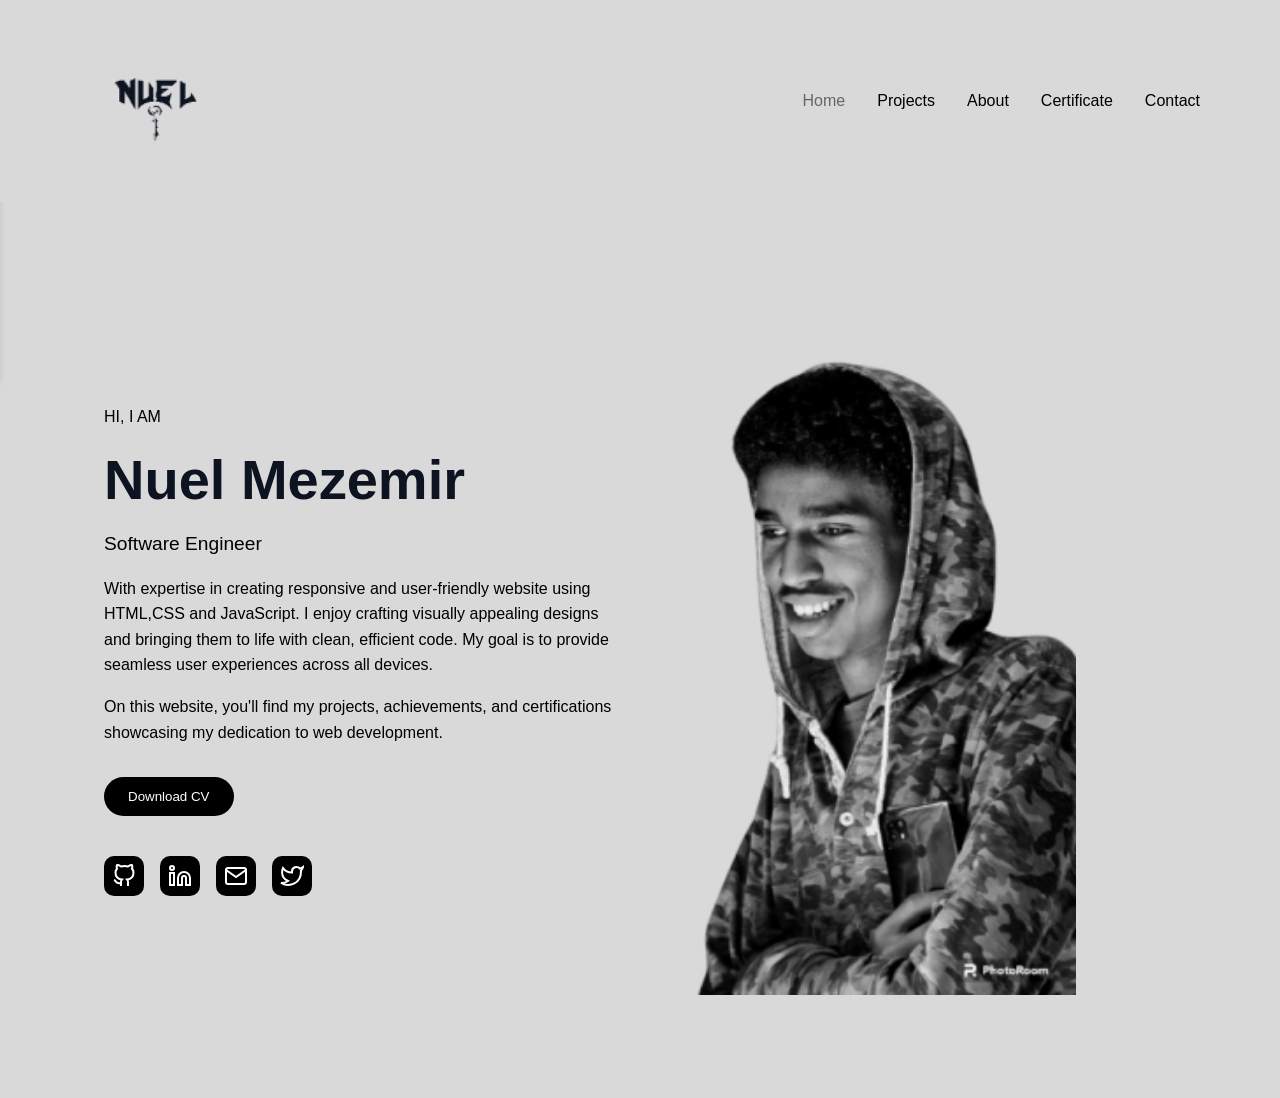
<file: index.html>
<!DOCTYPE html>
<html lang="en">
  <head>
    <meta charset="UTF-8" />
    <meta name="viewport" content="width=device-width, initial-scale=1.0" />
    <title>Nuel Mezemir - Portfolio</title>
    <link rel="stylesheet" href="styles/home.css" />
  </head>
  <body>
    <nav class="navbar">
      <div class="menu-toggle">
        <div class="hamburger"></div>
      </div>
      <div class="logo">
        <a href="index.html"
          ><img
            class="logo-img"
            src="images\output-onlinepngtools 2.png"
            alt=""
        /></a>
      </div>
      <ul class="nav-links">
        <li><a href="index.html" class="active">Home</a></li>
        <li><a href="projects.html">Projects</a></li>
        <li><a href="About.html">About</a></li>
        <li><a href="Certificate.html">Certificate</a></li>
        <li><a href="contact.html">Contact</a></li>
      </ul>
    </nav>

    <div class="mobile-menu">
      <ul>
        <li><a href="index.html" class="active">Home</a></li>
        <li><a href="projects.html">Projects</a></li>
        <li><a href="About.html">About</a></li>
        <li><a href="Certificate.html">Certificate</a></li>
        <li><a href="contact.html">Contact</a></li>
      </ul>
    </div>

    <main class="hero">
      <div class="hero-content">
        <span class="greeting">HI, I AM</span>
        <h1>Nuel Mezemir</h1>
        <h2>Software Engineer</h2>
        <p class="description">
          With expertise in creating responsive and user-friendly website using
          HTML,CSS and JavaScript. I enjoy crafting visually appealing designs
          and bringing them to life with clean, efficient code. My goal is to
          provide seamless user experiences across all devices.
        </p>
        <p class="sub-description">
          On this website, you'll find my projects, achievements, and
          certifications showcasing my dedication to web development.
        </p>
        <button class="download-cv">Download CV</button>

        <div class="social-links">
          <a href="https://github.com/nuelsha" class="social-icon github">
            <svg
              width="24"
              height="24"
              viewBox="0 0 24 24"
              fill="none"
              stroke="currentColor"
              stroke-width="2"
            >
              <path
                d="M9 19c-5 1.5-5-2.5-7-3m14 6v-3.87a3.37 3.37 0 0 0-.94-2.61c3.14-.35 6.44-1.54 6.44-7A5.44 5.44 0 0 0 20 4.77 5.07 5.07 0 0 0 19.91 1S18.73.65 16 2.48a13.38 13.38 0 0 0-7 0C6.27.65 5.09 1 5.09 1A5.07 5.07 0 0 0 5 4.77a5.44 5.44 0 0 0-1.5 3.78c0 5.42 3.3 6.61 6.44 7A3.37 3.37 0 0 0 9 18.13V22"
              ></path>
            </svg>
          </a>
          <a
            href="https://www.linkedin.com/in/nuel-mezemir/"
            class="social-icon linkedin"
          >
            <svg
              width="24"
              height="24"
              viewBox="0 0 24 24"
              fill="none"
              stroke="currentColor"
              stroke-width="2"
            >
              <path
                d="M16 8a6 6 0 0 1 6 6v7h-4v-7a2 2 0 0 0-2-2 2 2 0 0 0-2 2v7h-4v-7a6 6 0 0 1 6-6z"
              ></path>
              <rect x="2" y="9" width="4" height="12"></rect>
              <circle cx="4" cy="4" r="2"></circle>
            </svg>
          </a>
          <a href="mailto:mezemirnuel@gmail.com" class="social-icon email">
            <svg
              width="24"
              height="24"
              viewBox="0 0 24 24"
              fill="none"
              stroke="currentColor"
              stroke-width="2"
            >
              <path
                d="M4 4h16c1.1 0 2 .9 2 2v12c0 1.1-.9 2-2 2H4c-1.1 0-2-.9-2-2V6c0-1.1.9-2 2-2z"
              ></path>
              <polyline points="22,6 12,13 2,6"></polyline>
            </svg>
          </a>
          <a href="@MezemirNue16535" class="social-icon twitter">
            <svg
              width="24"
              height="24"
              viewBox="0 0 24 24"
              fill="none"
              stroke="currentColor"
              stroke-width="2"
            >
              <path
                d="M23 3a10.9 10.9 0 0 1-3.14 1.53 4.48 4.48 0 0 0-7.86 3v1A10.66 10.66 0 0 1 3 4s-4 9 5 13a11.64 11.64 0 0 1-7 2c9 5 20 0 20-11.5a4.5 4.5 0 0 0-.08-.83A7.72 7.72 0 0 0 23 3z"
              ></path>
            </svg>
          </a>
        </div>
      </div>
      <div class="hero-image">
        <img
          class="portrait"
          src="images\Photoroom-20240301_193446-removebg-preview 2.png"
        />
      </div>
    </main>

    <script src="scripts/home.js"></script>
  </body>
</html>
</file>
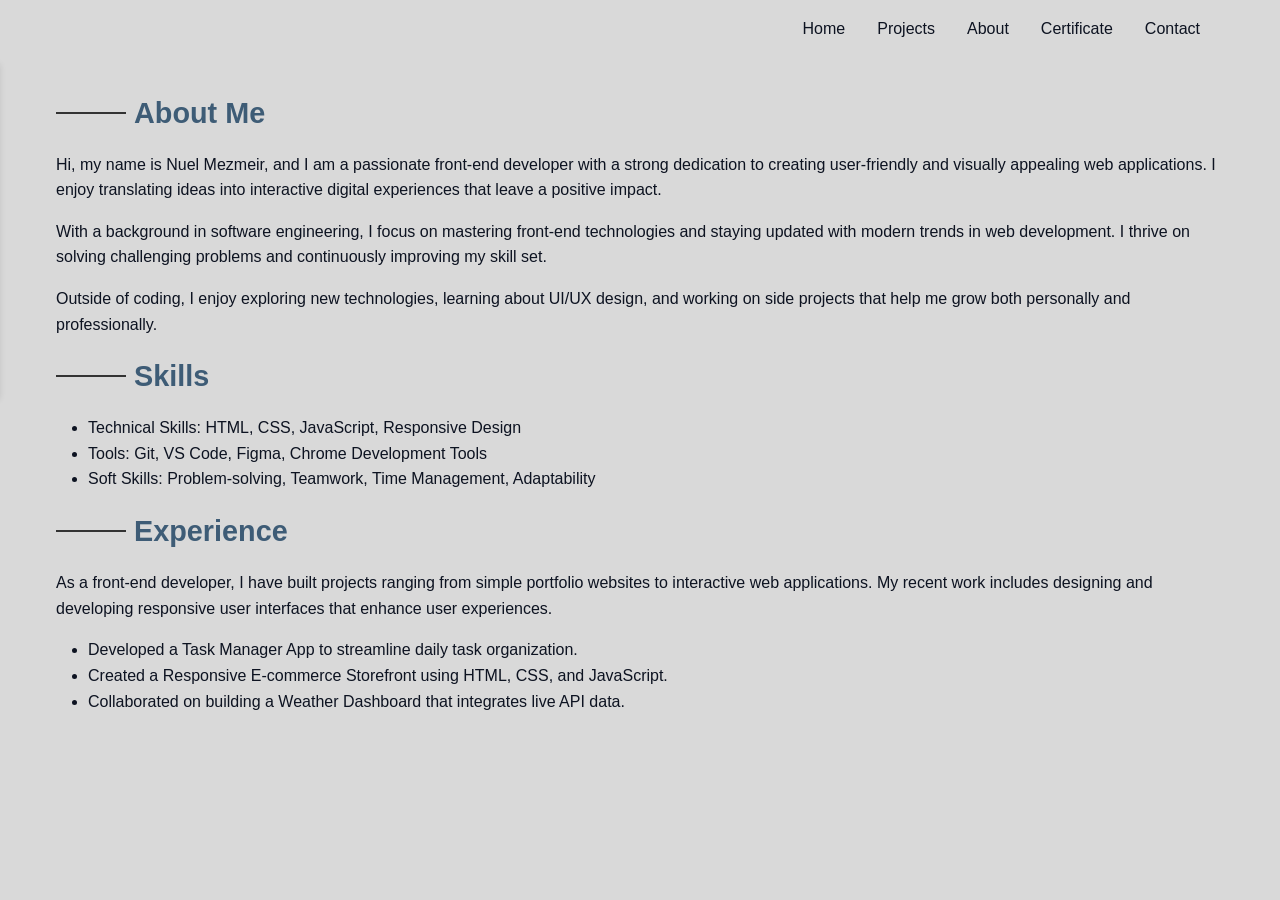
<file: About.html>
<!DOCTYPE html>
<html lang="en">
<head>
  <meta charset="UTF-8">
  <meta name="viewport" content="width=device-width, initial-scale=1.0">
  <title>About Me</title>
  <link rel="stylesheet" href="styles\About.css">
</head>
<body>
  <!-- Header Section -->
  <header>
    <nav class="navbar">
        <div class="menu-toggle">
            <div class="hamburger"></div>
        </div>
        <div class="logo"><a href="index.html"logo-img" src="images\output-onlinepngtools 2.png" alt=""></a></div>
        <ul class="nav-links">
            <li><a href="index.htmlclass="active">Home</a></li>
            <li><a href="projects.html">Projects</a></li>
            <li><a href="About.html">About</a></li>
            <li><a href="Certificate.html">Certificate</a></li>
            <li><a href="contact.html">Contact</a></li>
        </ul>
    </nav>
  </header>

  <div class="mobile-menu">
    <ul>
        <li><a href="index.htmlclass="active">Home</a></li>
        <li><a href="projects.html">Projects</a></li>
        <li><a href="About.html">About</a></li>
        <li><a href="Certificate.html">Certificate</a></li>
        <li><a href="contact.html">Contact</a></li>
    </ul>
  </div>

  <!-- Main Content -->
  <main>
    <!-- About Section -->
    <section class="about">
      <div class="section-header">
        <div class="line"></div>
        <h1>About Me</h1>
      </div>
      <p>
        Hi, my name is Nuel Mezmeir, and I am a passionate front-end developer with a strong dedication to creating user-friendly and visually appealing web applications. I enjoy translating ideas into interactive digital experiences that leave a positive impact.
      </p>
      <p>
        With a background in software engineering, I focus on mastering front-end technologies and staying updated with modern trends in web development. I thrive on solving challenging problems and continuously improving my skill set.
      </p>
      <p>
        Outside of coding, I enjoy exploring new technologies, learning about UI/UX design, and working on side projects that help me grow both personally and professionally.
      </p>
    </section>

    <!-- Skills Section -->
    <section class="skills">
      <div class="section-header">
        <div class="line"></div>
        <h1>Skills</h1>
      </div>
      <ul>
        <li>Technical Skills: HTML, CSS, JavaScript, Responsive Design</li>
        <li>Tools: Git, VS Code, Figma, Chrome Development Tools</li>
        <li>Soft Skills: Problem-solving, Teamwork, Time Management, Adaptability</li>
      </ul>
    </section>

    <!-- Experience Section -->
    <section class="experience">
      <div class="section-header">
        <div class="line"></div>
        <h1>Experience</h1>
      </div>
      <p>
        As a front-end developer, I have built projects ranging from simple portfolio websites to interactive web applications. My recent work includes designing and developing responsive user interfaces that enhance user experiences.
      </p>
      <ul>
        <li>Developed a Task Manager App to streamline daily task organization.</li>
        <li>Created a Responsive E-commerce Storefront using HTML, CSS, and JavaScript.</li>
        <li>Collaborated on building a Weather Dashboard that integrates live API data.</li>
      </ul>
    </section>
  </main>

  

  <script src="scripts\About.js"></script>
</body>
</html>
</file>
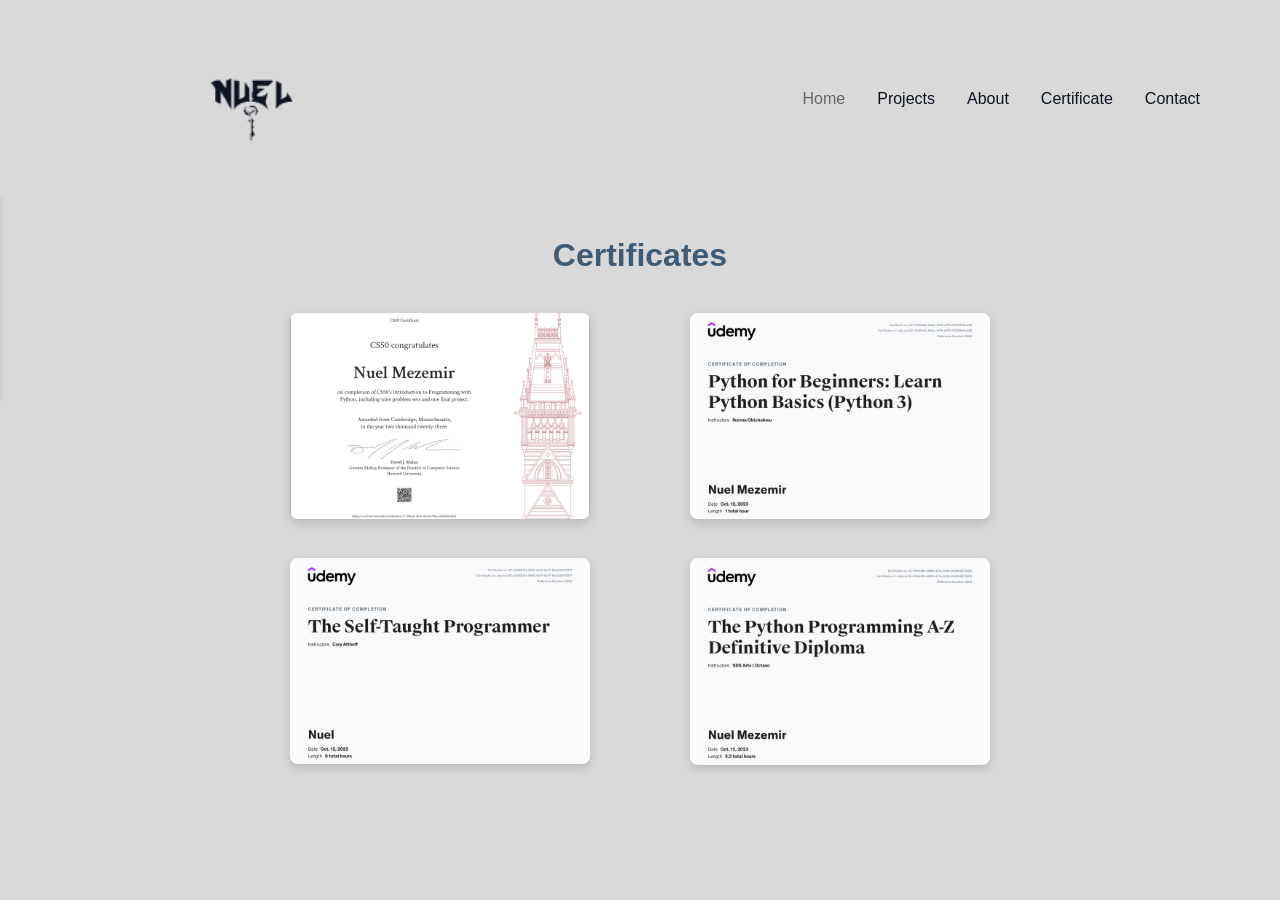
<file: Certificate.html>
<!DOCTYPE html>
<html lang="en">
  <head>
    <meta charset="UTF-8" />
    <meta name="viewport" content="width=device-width, initial-scale=1.0" />
    <title>Certificates</title>
    <link rel="stylesheet" href="styles\Certificate.css" />
  </head>
  <body>
    <!-- Header Section -->
    <nav class="navbar">
      <div class="menu-toggle">
        <div class="hamburger"></div>
      </div>
      <div class="logo">
        <a href="index.html"
          ><img
            class="logo-img"
            src="images\output-onlinepngtools 2.png"
            alt=""
        /></a>
      </div>
      <ul class="nav-links">
        <li><a href="index.html" class="active">Home</a></li>
        <li><a href="projects.html">Projects</a></li>
        <li><a href="About.html">About</a></li>
        <li><a href="Certificate.html">Certificate</a></li>
        <li><a href="contact.html">Contact</a></li>
      </ul>
    </nav>

    <div class="mobile-menu">
      <ul>
        <li><a href="index.html" class="active">Home</a></li>
        <li><a href="projects.html">Projects</a></li>
        <li><a href="About.html">About</a></li>
        <li><a href="Certificate.html">Certificate</a></li>
        <li><a href="contact.html">Contact</a></li>
      </ul>
    </div>

    <!-- Main Content -->
    <main>
      <section class="certificates">
        <h1>Certificates</h1>
        <div class="certificate-grid">
          <div class="certificate">
            <img src="images\CS50P 1.png" alt="CS50 Certificate" />
          </div>
          <div class="certificate">
            <img src="images\python1.png" alt="Python Basics Certificate" />
          </div>
          <div class="certificate">
            <img
              src="images\selftaught.png"
              alt="The Self-Taught Programmer Certificate"
            />
          </div>
          <div class="certificate">
            <img src="images\python2.png" alt="The Python A-Z Certificate" />
          </div>
        </div>
      </section>
    </main>

    <script src="scripts\Certificate.js"></script>
  </body>
</html>
</file>
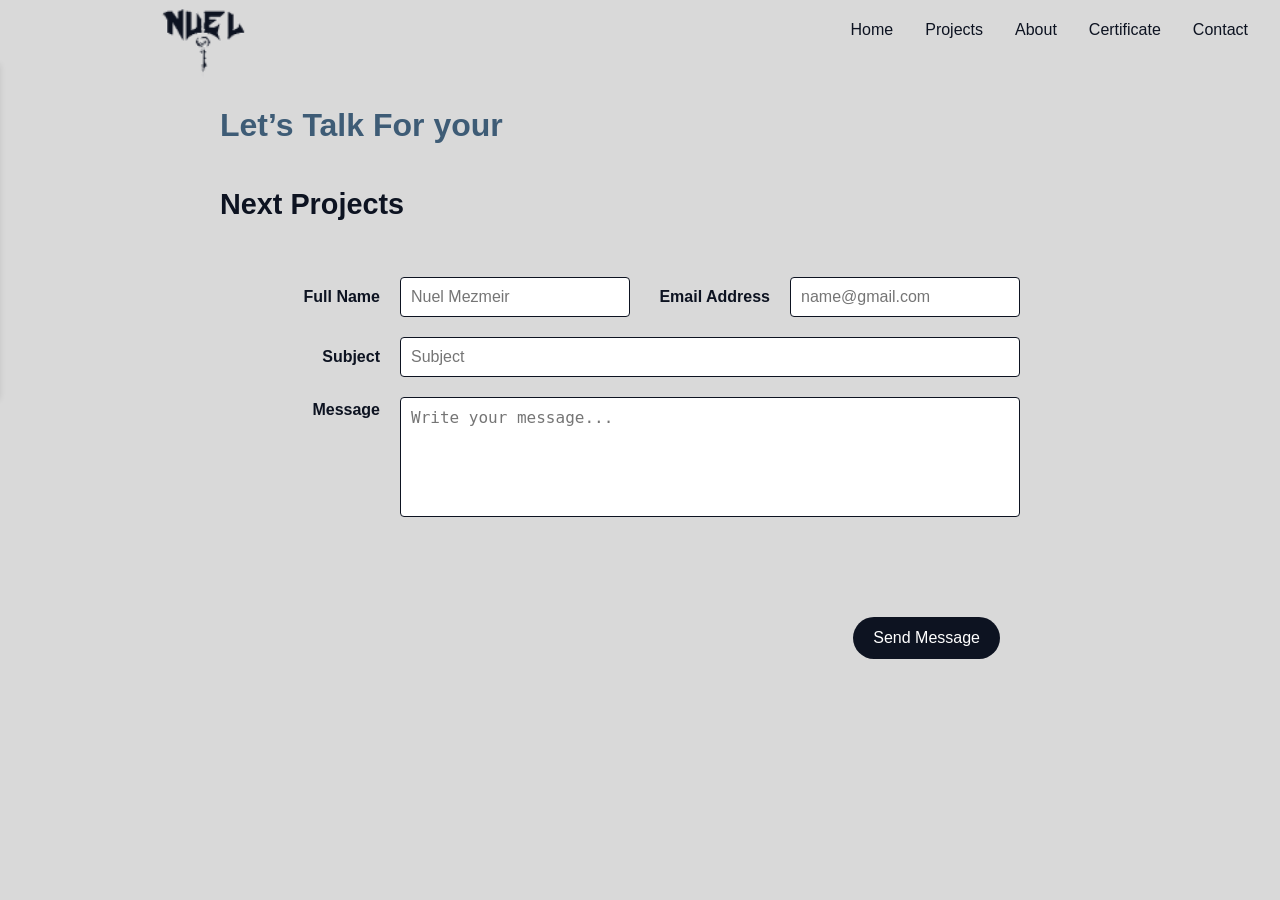
<file: contact.html>
<!DOCTYPE html>
<html lang="en">
  <head>
    <meta charset="UTF-8" />
    <meta name="viewport" content="width=device-width, initial-scale=1.0" />
    <title>Contact</title>
    <link rel="stylesheet" href="styles\contact.css" />
  </head>
  <body>
    <!-- Header Section -->
    <header>
      <div class="menu-toggle">
        <div class="hamburger"></div>
      </div>
      <div class="logo">
        <a href="index.html"
          ><img
            class="logo-img"
            src="images\output-onlinepngtools 2.png"
            alt=""
        /></a>
      </div>
      <nav>
        <ul class="nav-links">
          <li><a href="index.html" class="active">Home</a></li>
          <li><a href="projects.html">Projects</a></li>
          <li><a href="About.html">About</a></li>
          <li><a href="Certificate.html">Certificate</a></li>
          <li><a href="contact.html">Contact</a></li>
        </ul>
      </nav>
    </header>

    <div class="mobile-menu">
      <ul>
        <li><a href="index.html" class="active">Home</a></li>
        <li><a href="projects.html">Projects</a></li>
        <li><a href="About.html">About</a></li>
        <li><a href="Certificate.html">Certificate</a></li>
        <li><a href="contact.html">Contact</a></li>
      </ul>
    </div>

    <!-- Contact Section -->
    <main>
      <section class="contact">
        <h1>Let’s Talk For your</h1>
        <h2>Next Projects</h2>
        <p class="contact-description"></p>
        <form action="#" method="post">
          <div class="form-row">
            <!-- Full Name Input -->
            <div class="form-group">
              <label for="full-name">Full Name</label>
              <input
                type="text"
                id="full-name"
                name="full-name"
                placeholder="Nuel Mezmeir"
                required
              />
            </div>
            <!-- Email Address Input -->
            <div class="form-group">
              <label for="email">Email Address</label>
              <input
                type="email"
                id="email"
                name="email"
                placeholder="name@gmail.com"
                required
              />
            </div>
          </div>
          <!-- Subject Input -->
          <div class="form-group">
            <label for="subject">Subject</label>
            <input
              type="text"
              id="subject"
              name="subject"
              placeholder="Subject"
              required
            />
          </div>
          <!-- Message Textarea -->
          <div class="form-group message-group">
            <label for="message">Message</label>
            <textarea
              id="message"
              name="message"
              placeholder="Write your message..."
              required
            ></textarea>
          </div>
          <!-- Submit Button -->
          <div class="submit-btn-container">
            <button type="submit" class="submit-btn">Send Message</button>
          </div>
        </form>
      </section>
    </main>

    <!-- Footer Section -->

    <script src="scripts\contact.js"></script>
  </body>
</html>
</file>
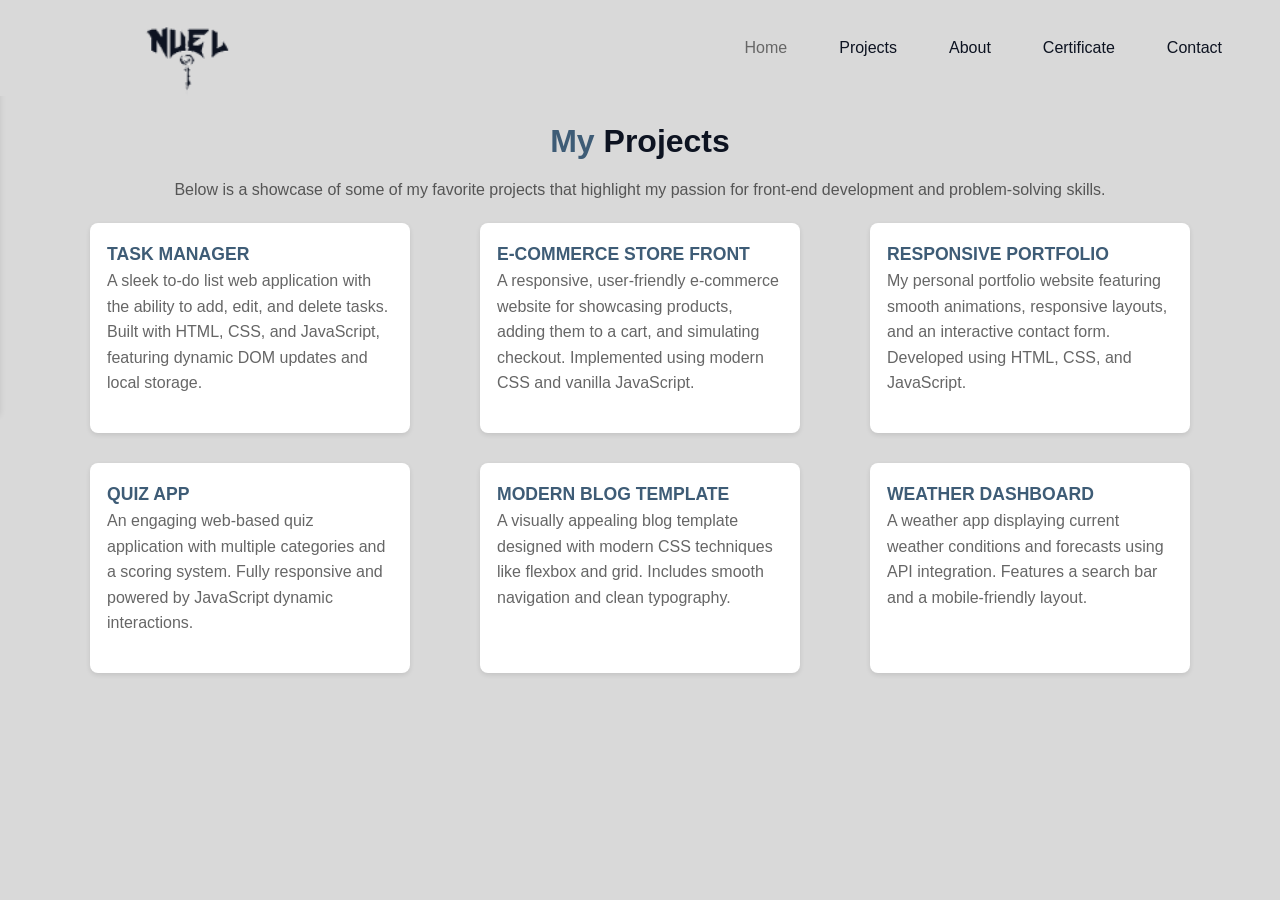
<file: projects.html>
<!DOCTYPE html>
<html lang="en">
  <head>
    <meta charset="UTF-8" />
    <meta name="viewport" content="width=device-width, initial-scale=1.0" />
    <title>My Projects</title>
    <link rel="stylesheet" href="styles\projects.css" />
  </head>
  <body>
    <header>
      <div class="menu-toggle">
        <div class="hamburger"></div>
      </div>
      <div class="logo">
        <a href="index.html"
          ><img
            class="logo-img"
            src="images\output-onlinepngtools 2.png"
            alt=""
        /></a>
      </div>
      <nav>
        <ul class="nav-links">
          <li><a href="index.html" class="active">Home</a></li>
          <li><a href="projects.html">Projects</a></li>
          <li><a href="About.html">About</a></li>
          <li><a href="Certificate.html">Certificate</a></li>
          <li><a href="contact.html">Contact</a></li>
        </ul>
      </nav>
    </header>

    <div class="mobile-menu">
      <ul>
        <li><a href="index.html" class="active">Home</a></li>
        <li><a href="projects.html">Projects</a></li>
        <li><a href="About.html">About</a></li>
        <li><a href="Certificate.html">Certificate</a></li>
        <li><a href="contact.html">Contact</a></li>
      </ul>
    </div>

    <main>
      <section class="projects">
        <h1><span class="my">My</span> Projects</h1>
        <p>
          Below is a showcase of some of my favorite projects that highlight my
          passion for front-end development and problem-solving skills.
        </p>
        <div class="project-cards">
          <div class="card">
            <span class="title">TASK MANAGER</span>
            <p>
              A sleek to-do list web application with the ability to add, edit,
              and delete tasks. Built with HTML, CSS, and JavaScript, featuring
              dynamic DOM updates and local storage.
            </p>
          </div>
          <div class="card">
            <span class="title">E-COMMERCE STORE FRONT</span>
            <p>
              A responsive, user-friendly e-commerce website for showcasing
              products, adding them to a cart, and simulating checkout.
              Implemented using modern CSS and vanilla JavaScript.
            </p>
          </div>
          <div class="card">
            <span class="title">RESPONSIVE PORTFOLIO</span>
            <p>
              My personal portfolio website featuring smooth animations,
              responsive layouts, and an interactive contact form. Developed
              using HTML, CSS, and JavaScript.
            </p>
          </div>
          <div class="card">
            <span class="title">QUIZ APP</span>
            <p>
              An engaging web-based quiz application with multiple categories
              and a scoring system. Fully responsive and powered by JavaScript
              dynamic interactions.
            </p>
          </div>
          <div class="card">
            <span class="title">MODERN BLOG TEMPLATE</span>
            <p>
              A visually appealing blog template designed with modern CSS
              techniques like flexbox and grid. Includes smooth navigation and
              clean typography.
            </p>
          </div>
          <div class="card">
            <span class="title">WEATHER DASHBOARD</span>
            <p>
              A weather app displaying current weather conditions and forecasts
              using API integration. Features a search bar and a mobile-friendly
              layout.
            </p>
          </div>
        </div>
      </section>
    </main>

    <script src="scripts\projects.js"></script>
  </body>
</html>
</file>
<file: styles/home.css>
* {
    margin: 0;
    padding: 0;
    box-sizing: border-box;
}

body {
    font-family: Arial, Helvetica, sans-serif;
    background-color: #D9D9D9;
    color: #0D1321;
    line-height: 1.6;
}

/* Navigation */
.navbar {
    display: flex;
    justify-content: space-between;
    align-items: center;
    padding: 1rem 2rem;
    background-color: #D9D9D9;
    position: relative;
    z-index: 100;
}

.logo {
    position: absolute;
    left: 75%;
    /* transform: translateX(-50%); */
    font-size: 1.5rem;
    font-weight: bold;
    width: 150px;
}

.logo img {
    width: 100%;
    height: auto;
}

.nav-links {
    display: none;
}

.menu-toggle {
    order: -1;
    margin-right: auto;
    width: 30px;
    height: 30px;
    position: relative;
    cursor: pointer;
    z-index: 100;
}

.hamburger, .hamburger::before, .hamburger::after {
    content: '';
    position: absolute;
    width: 100%;
    height: 2px;
    background-color: #000000;
    transition: 0.3s;
}

.hamburger {
    top: 50%;
}

.hamburger::before {
    top: -8px;
}

.hamburger::after {
    top: 8px;
}

.menu-toggle.active .hamburger {
    background-color: transparent;
}

.menu-toggle.active .hamburger::before {
    transform: rotate(45deg);
    top: 0;
}

.menu-toggle.active .hamburger::after {
    transform: rotate(-45deg);
    top: 0;
}

.logo-img{
margin-top: 40px;}

.mobile-menu {
    position: absolute;
    top: 60px;
    left: 0;
    width: 250px;
    background-color: #0D1321;
    box-shadow: 0 4px 6px rgba(0, 0, 0, 0.1);
    transform: translateX(-100%);
    transition: 0.3s;
    z-index: 99;
    height: auto;
    padding: 1rem 0;
    border-radius: 0 0 4px 0;
    margin-bottom: 0px;
}

.mobile-menu.active {
    transform: translateX(0);
}

.mobile-menu ul {
    list-style: none;
}

.mobile-menu li {
    margin: 0;
    padding: 0.5rem 1.5rem;
}

.mobile-menu a {
    color: #ffffff;
    text-decoration: none;
    font-size: 1rem;
    display: block;
    padding: 0.5rem 0;
}

.mobile-menu a:hover {
    color: #D9D9D9;
}

/* Hero Section */
.hero {
    padding: 0rem 1rem;
    max-width: 1200px;
    margin: 0 auto;
    display: flex;
    flex-direction: column-reverse;
    position: relative;
    z-index: 1;
    
}

.hero-content {
    display: flex;
    flex-direction: column;
    gap: 1rem;
    margin-top: 0 px;
    padding: 0px;
}

.greeting {
    color: #000000;
    font-weight: 500;
}

h1 {
    font-size: 2.5rem;
    font-weight: bold;
    line-height: 1.2;
}

h2 {
    color: #000000;
    font-size: 1.2rem;
    font-weight: normal;
}

.description,
.sub-description {
    color: #000000;
    max-width: 600px;
}

.download-cv {
    background-color: #000000;
    color: #ffffff;
    border: none;
    padding: 0.75rem 1.5rem;
    font-weight: 500;
    cursor: pointer;
    transition: background-color 0.3s;
    width: fit-content;
    margin-top: 1rem;
    border-radius: 50px;
}

.download-cv:hover {
    background-color: #333333;
}

.social-links {
    display: flex;
    gap: 1rem;
    margin-top: 1.5rem;
}

.social-icon {
    background-color: #000000;
    color: #ffffff;
    padding: 0.5rem;
    display: flex;
    align-items: center;
    justify-content: center;
    transition: background-color 0.3s;
    border-radius: 10px;
}   

.social-icon:hover {
    background-color: #333333;
}

.hero-image {
    width: 100%;
    max-width: 300px;
    margin: 0 auto 2rem;
}

.portrait {
    width: 80%;
    height: auto;
    filter: grayscale(100%);
}

/* Tablet Styles */
@media (min-width: 768px) {
    .navbar {
        padding: 1rem 3rem;
    }

    .logo {
        position: static;
        transform: none;
        margin-left: 0;
        margin-right: 0;
    }

    .menu-toggle {
        display: none;
    }

    .nav-links {
        display: flex;
        list-style: none;
        gap: 2rem;
    }

    .nav-links a {
        color: #000000;
        text-decoration: none;
        transition: color 0.3s;
    }

    .nav-links a:hover,
    .nav-links a.active {
        color: #666666;
    }

    .hero {
        padding: 4rem 2rem;
        flex-direction: row;
        align-items: center;
        gap: 4rem;
        margin-top: 0px;
    }

    .hero-content {
        flex: 1;
    }

    .hero-image {
        margin: 0;
    }

    h1 {
        font-size: 3rem;
    }
}

/* Desktop Styles */
@media (min-width: 1024px) {
    .navbar {
        padding: 1rem 5rem;
    }

    .hero {
        padding: 6rem 4rem;
    }

    h1 {
        font-size: 3.5rem;
    }

    .hero-image {
        max-width: 500px;
    }

    .logo {
        margin-left: 0;
        margin-right: 0;
    }
}
</file>
